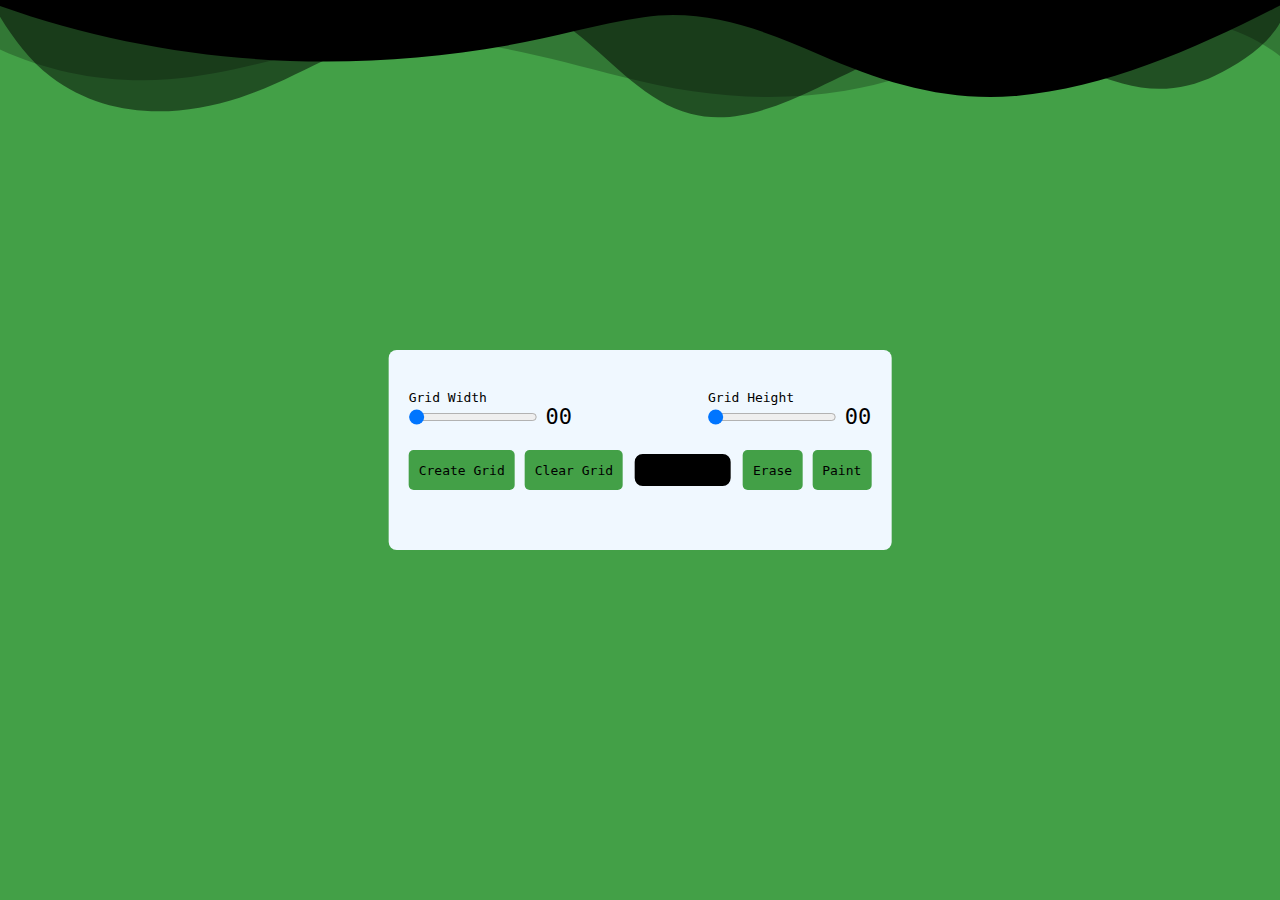
<file: day1/index.html>
<!DOCTYPE html>
<html lang="en">
  <head>
    <meta charset="UTF-8" />
    <meta name="viewport" content="width=device-width, initial-scale=1.0" />
    <title>GRID</title>

    <link rel="stylesheet" href="index.css" />
  </head>
  <body>
    <section class="day1">
      <div class="wrapper">
        <div class="wrapper__options">
          <div class="grid-width">
            <div class="slider">
              <label for="width-range">Grid Width</label>
              <input type="range" min="1" max="50" id="width-range" />
              <span id="width-value" >00</span>
            </div>
          </div>

          <div class="grid-height">
            <div class="slider">
              <label for="height-range">Grid Height</label>
              <input type="range" min="1" max="50" id="height-range" />
              <span id="height-value">00</span>
            </div>
          </div>
        </div>

        <div class="wrapper__buttons">
          <button type="button" id="create-grid" >Create Grid</button>
          <button type="reset" id="clear-grid">Clear Grid</button>
          <input type="color" id="color-input" />
          <button type="button" id="erase-btn">Erase</buttonv>
          <button type="button" id="paint-btn">Paint</button>
        </div>
        <div class="container">

        
        </div>
      </div>
      <div class="curves">
        <svg data-name="Layer 1" xmlns="http://www.w3.org/2000/svg" viewBox="0 0 1200 120" preserveAspectRatio="none">
            <path d="M0,0V46.29c47.79,22.2,103.59,32.17,158,28,70.36-5.37,136.33-33.31,206.8-37.5C438.64,32.43,512.34,53.67,583,72.05c69.27,18,138.3,24.88,209.4,13.08,36.15-6,69.85-17.84,104.45-29.34C989.49,25,1113-14.29,1200,52.47V0Z" opacity=".25" class="shape-fill"></path>
            <path d="M0,0V15.81C13,36.92,27.64,56.86,47.69,72.05,99.41,111.27,165,111,224.58,91.58c31.15-10.15,60.09-26.07,89.67-39.8,40.92-19,84.73-46,130.83-49.67,36.26-2.85,70.9,9.42,98.6,31.56,31.77,25.39,62.32,62,103.63,73,40.44,10.79,81.35-6.69,119.13-24.28s75.16-39,116.92-43.05c59.73-5.85,113.28,22.88,168.9,38.84,30.2,8.66,59,6.17,87.09-7.5,22.43-10.89,48-26.93,60.65-49.24V0Z" opacity=".5" class="shape-fill"></path>
            <path d="M0,0V5.63C149.93,59,314.09,71.32,475.83,42.57c43-7.64,84.23-20.12,127.61-26.46,59-8.63,112.48,12.24,165.56,35.4C827.93,77.22,886,95.24,951.2,90c86.53-7,172.46-45.71,248.8-84.81V0Z" class="shape-fill"></path>
        </svg>
    </div>
    </section>

    <section class="day2">
    
    </section>

    <script src="index.js"></script>
  
  </body>
</html>
</file>
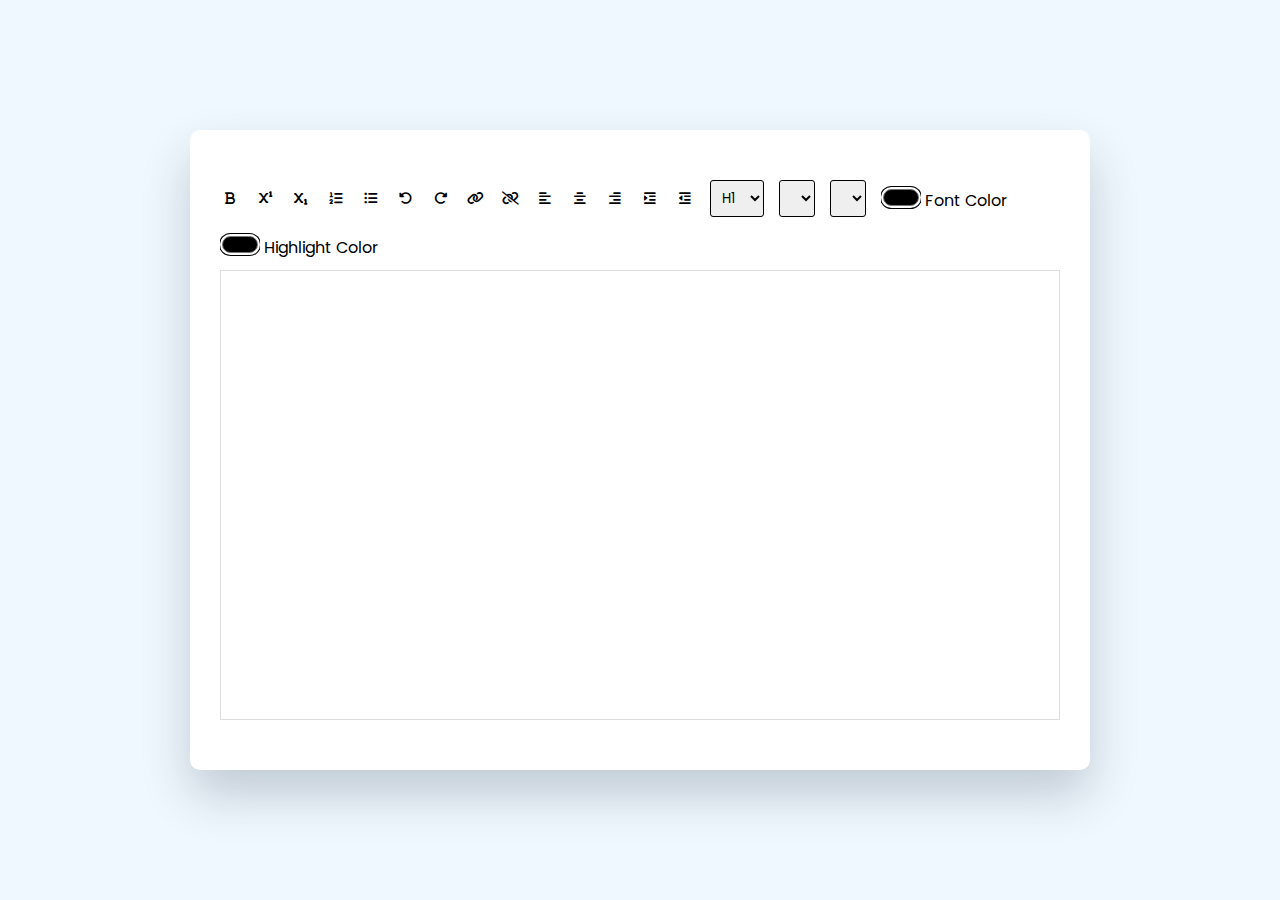
<file: day2/index.html>
<!DOCTYPE html>
<html lang="en">
  <head>
    <meta charset="UTF-8" />
    <meta name="viewport" content="width=device-width, initial-scale=1.0" />
    <link
      rel="stylesheet"
      href="https://cdnjs.cloudflare.com/ajax/libs/font-awesome/6.4.0/css/all.min.css"
    />
    <link rel="stylesheet" href="index.css" />
    <title>Online Text Editor</title>

    <link rel="stylesheet" href="index.css" />
  </head>
  <body>
    <div class="container">
      <div class="options">
        <button id="bold" class="option-button format">
          <i class="fa-sharp fa-solid fa-bold"></i>
        </button>

        <button id="superscript" class="option-button format">
          <i class="fa-sharp fa-solid fa-superscript"></i>
        </button>

        <button id="subscript" class="option-button format">
          <i class="fa-sharp fa-solid fa-subscript"></i>
        </button>

        <button id="insertOrderedList" class="option-button format">
          <i class="fa-solid fa-list-ol"></i>
        </button>

        <button id="insertUnorderedList" class="option-button format">
          <i class="fa-solid fa-list-ul"></i>
        </button>
        <button id="undo" class="option-button format">
          <i class="fa-solid fa-rotate-left"></i>
        </button>
        <button id="redo" class="option-button format">
          <i class="fa-solid fa-rotate-right"></i>
        </button>
        <button id="create-link" class="option-button format">
          <i class="fa-solid fa-link"></i>
        </button>

        <button id="unlink" class="option-button format">
          <i class="fa-solid fa-link-slash"></i>
        </button>
        <button id="align-left" class="option-button format">
          <i class="fa-solid fa-align-left"></i>
        </button>
        <button id="align-center" class="option-button format">
          <i class="fa-solid fa-align-center"></i>
        </button>
        <button id="align-right" class="option-button format">
          <i class="fa-solid fa-align-right"></i>
        </button>
        <button id="indent" class="option-button format">
          <i class="fa-solid fa-indent"></i>
        </button>

        <button id="fa-outdent" class="option-button format">
          <i class="fa-solid fa-outdent"></i>
        </button>

        <select id="formatBlock" class="adv-options-btn">
          <option value="H1">H1</option>
          <option value="H2">H2</option>
          <option value="H3">H3</option>
          <option value="H4">H4</option>
          <option value="H5">H5</option>
          <option value="H6">H6</option>
        </select>

        <select id="fontName" class="adv-options-btn"></select>
        <select id="fontSize" class="adv-options-btn"></select>

        <div class="input-wrapper">
          <input type="color" id="foreColor" class="adv-options-btn" />
          <label for="foreColor">Font Color</label>
        </div>

        <div class="input-wrapper">
          <input type="color" id="backColor" class="adv-options-btn" />
          <label for="backColor">Highlight Color</label>
        </div>
      </div>
      <div id="text-input" contenteditable="true"></div>
    </div>

    <script src="index.js"></script>
  </body>
</html>
</file>
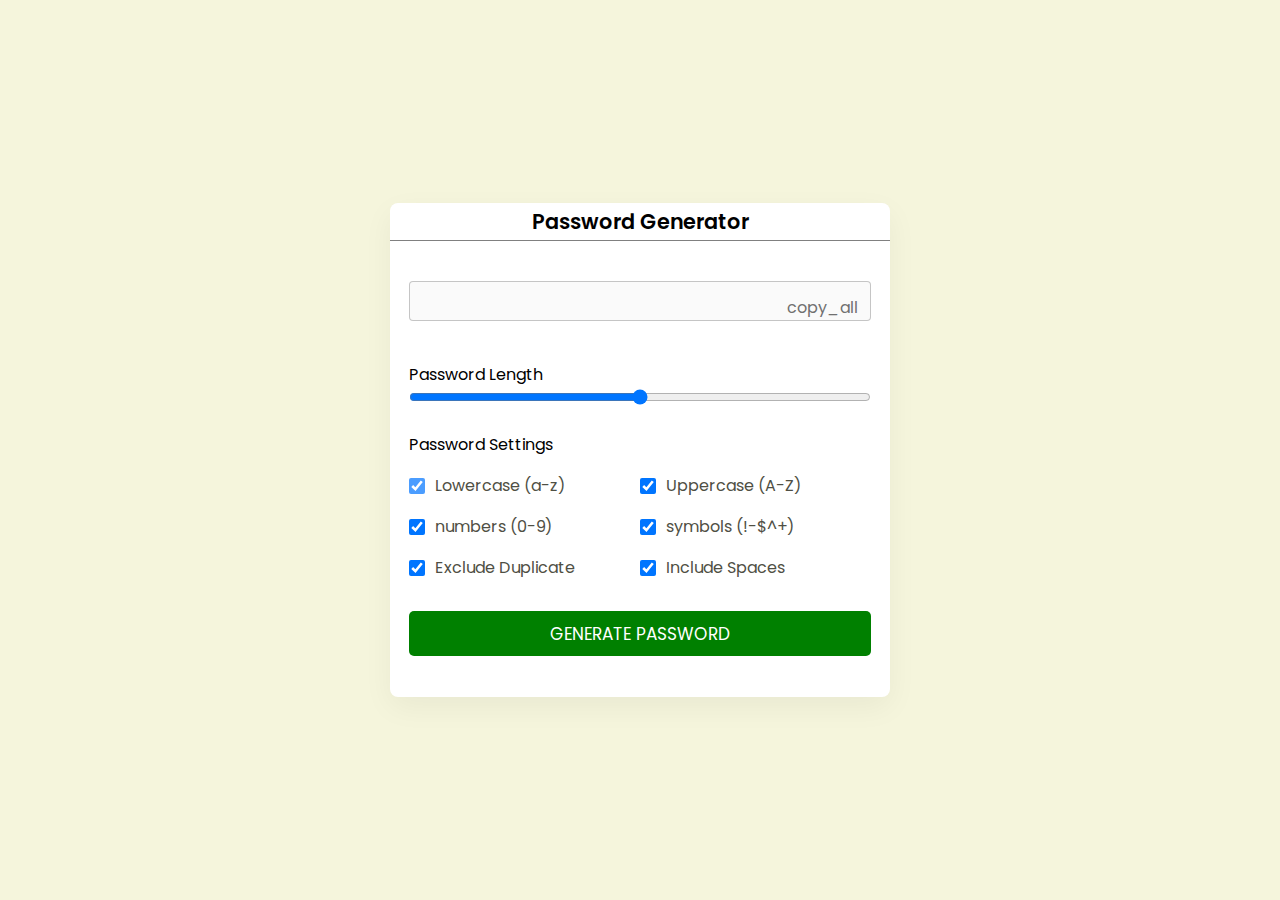
<file: day3/index.html>
<!DOCTYPE html>
<html lang="en">
  <head>
    <meta charset="UTF-8" />
    <meta name="viewport" content="width=device-width, initial-scale=1.0" />
    <link rel="stylesheet" href="index.css" />
    <link
      rel="stylesheet"
      href="https://fonts.googleapis.com/css2?family=Material+Symbols+Rounded:opsz,wght,FILL,GRAD@48,400,0,0"
    />
    <title>Password Generator</title>
  </head>
  <body>
    <div class="container">
      <h2>Password Generator</h2>
      <div class="wrapper">
        <!-- Your password is displayed here -->
        <div class="input-box">
          <input type="text" disabled />
          <span class="material-symbols-outlined"> copy_all </span>
        </div>
        <div class="pass-indicator"></div>

        <div class="pass-length">
          <div class="details">
            <label class="title">Password Length</label>
            <span></span>
          </div>
          <input type="range" min="6" max="36" step="1" />
        </div>
        <div class="pass-settings">
          <label class="title">Password Settings</label>
          <ul class="options">
            <li class="option">
              <input type="checkbox" id="lowercase" checked />
              <label for="lowercase">Lowercase (a-z)</label>
            </li>
            <li class="option">
              <input type="checkbox" id="uppercase" checked />
              <label for="uppercase">Uppercase (A-Z)</label>
            </li>
            <li class="option">
              <input type="checkbox" id="numbers" checked />
              <label for="numbers">numbers (0-9)</label>
            </li>
            <li class="option">
              <input type="checkbox" id="symbols" checked />
              <label for="symbols">symbols (!-$^+)</label>
            </li>
            <li class="option">
              <input type="checkbox" id="exc-duplicate" checked />
              <label for="exc-duplicate">Exclude Duplicate</label>
            </li>
            <li class="option">
              <input type="checkbox" id="inc-spaces" checked />
              <label for="inc-spaces">Include Spaces</label>
            </li>
          </ul>
        </div>
        <button class="generate-btn">Generate Password</button>
      </div>
    </div>
  </body>

  <script src="index.js"></script>
</html>
</file>
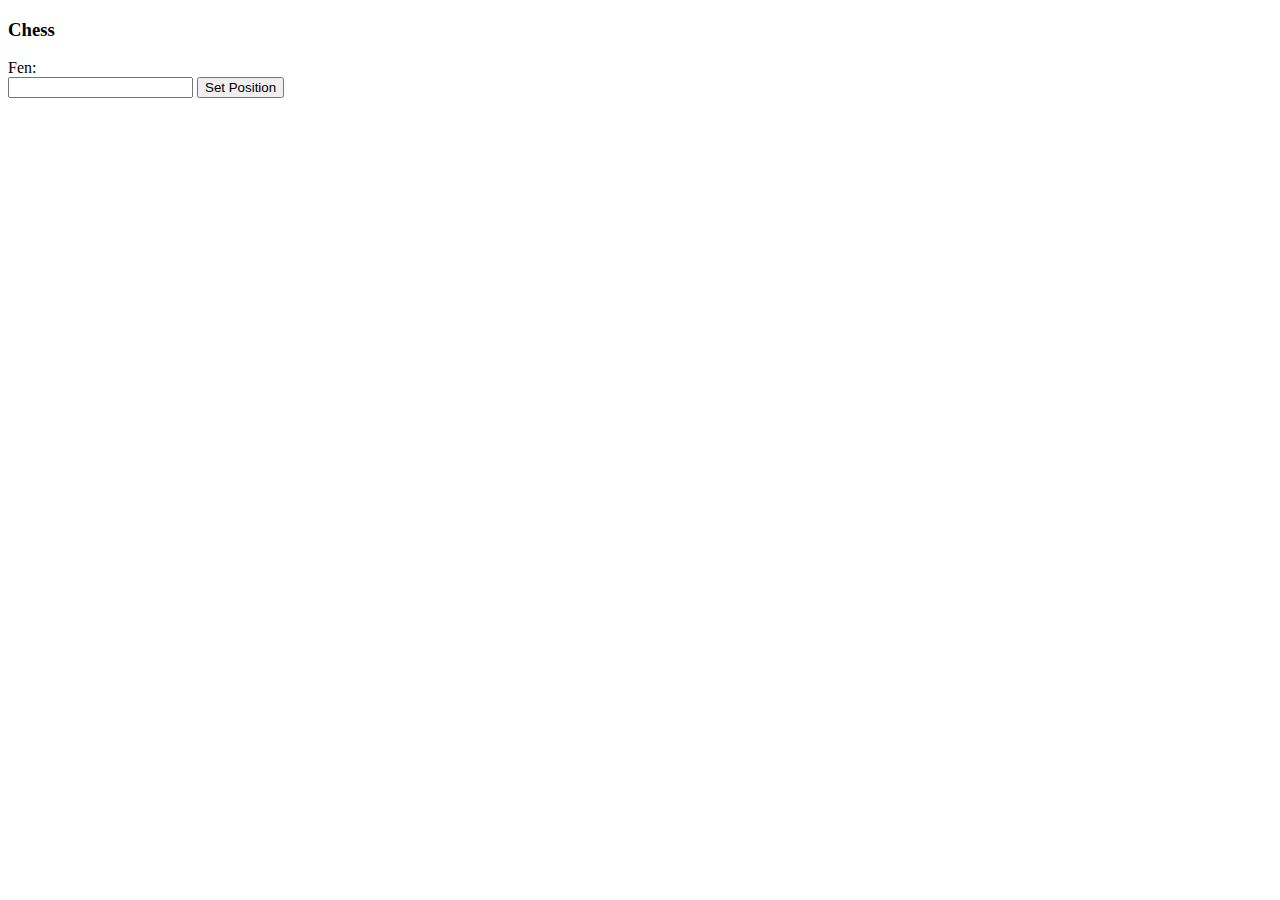
<file: day4 - Chess Engine/index.html>
<!DOCTYPE html>
<html lang="en">
  <head>
    <meta charset="UTF-8" />
    <meta name="viewport" content="width=device-width, initial-scale=1.0" />
    <title>JSChess</title>
  </head>
  <body></body>
  <header>
    <h3>Chess</h3>
  </header>

  Fen:<br />
  <input type="text" id="fenIn" />
  <button type="button" id="SetFen">Set Position</button>

  <script src="js/jquery-3.7.0.min.js"></script>
  <script src="js/defs.js"></script>
  <script src="js/main.js"></script>
  <script src="js/board.js"></script>
</html>
</file>
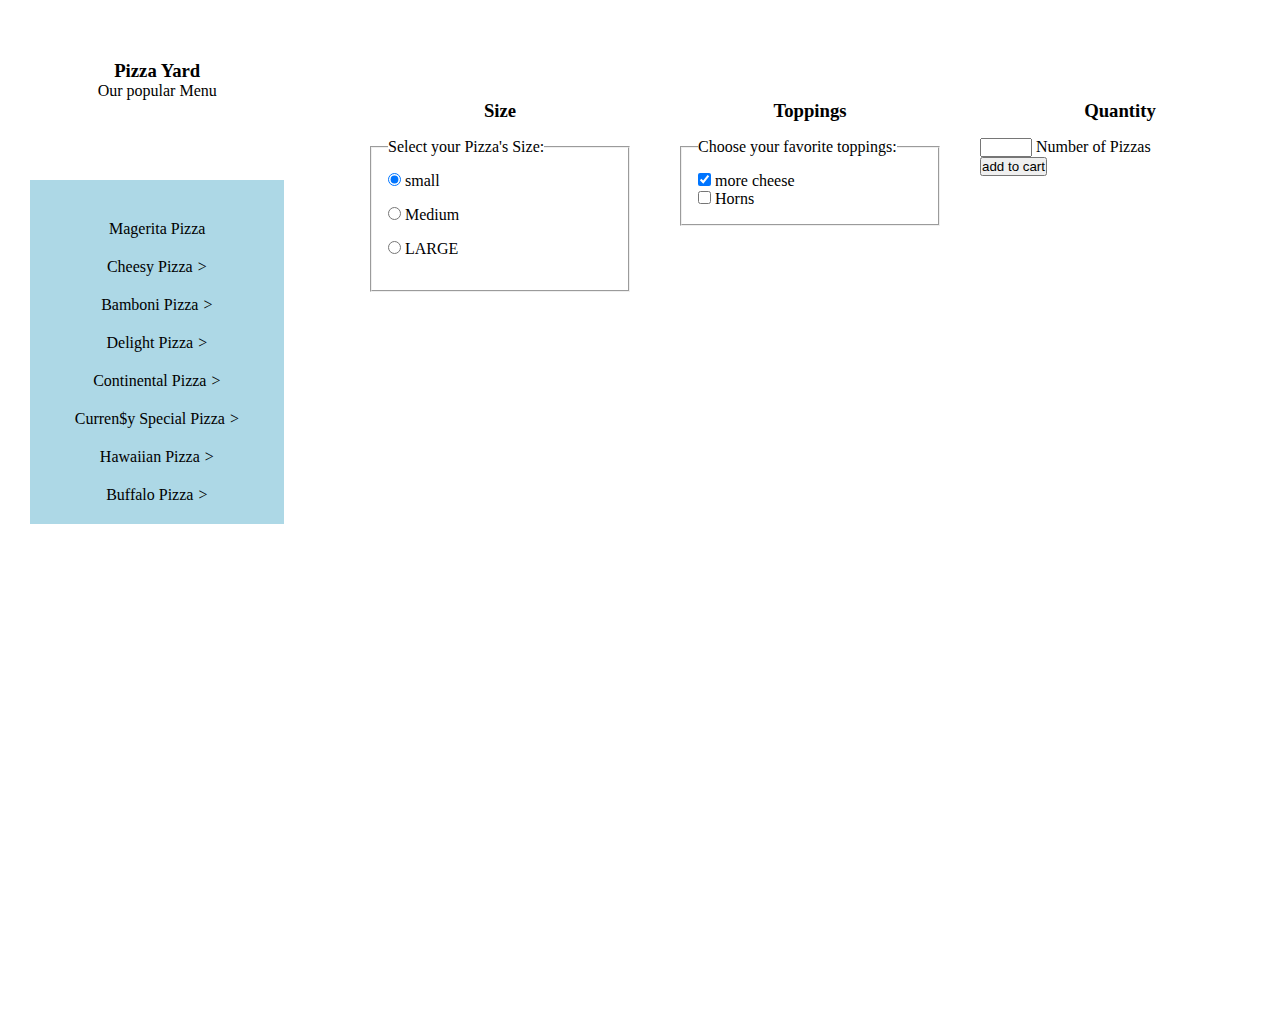
<file: pizza-ordering/index.html>
<!DOCTYPE html>
<html lang="en">
  <head>
    <meta charset="UTF-8" />
    <meta name="viewport" content="width=device-width, initial-scale=1.0" />
    <title>Pizza-Out</title>
    <link rel="stylesheet" href="style.css" />
    <script src="index.js"></script>
  </head>
  <body>
    <div class="container">
      <nav>
        <h3>Pizza Yard</h3>
        <span>Our popular Menu</span>
        <ul class="pizzaList">
          <li class="magerita pizza">Magerita Pizza</li>
          <li class="cheesy pizza">Cheesy Pizza <i>></i></li>
          <li class="bamboni pizza">Bamboni Pizza <i>></i></li>
          <li class="delight pizza">Delight Pizza <i>></i></li>
          <li class="continental pizza">Continental Pizza <i>></i></li>
          <li class="curren$y pizza">Curren$y Special Pizza <i>></i></li>
          <li class="hawaiian pizza">Hawaiian Pizza <i>></i></li>
          <li class="buffalo pizza">Buffalo Pizza <i>></i></li>
        </ul>
      </nav>
      <form action="">
        <div class="card">
          <h3>Size</h3>
          <fieldset>
            <legend>Select your Pizza's Size:</legend>
            <div class="radio-item">
              <input type="radio" name="drone" value="small" checked />
              <label for="huey">small</label>
            </div>
            <div class="radio-item">
              <input type="radio" name="drone" value="medium" />
              <label for="dewey">Medium</label>
            </div>
            <div class="radio-item">
              <input type="radio" name="drone" value="large" />
              <label for="louie">LARGE</label>
            </div>
          </fieldset>
        </div>

        <div class="card">
          <h3>Toppings</h3>

          <fieldset class="toppings-field">
            <legend>Choose your favorite toppings:</legend>

            <div class="toppings-item">
              <input type="checkbox" name="scales" checked />
              <label for="cheese">more cheese</label>
            </div>

            <div class="toppings-item">
              <input type="checkbox" id="horns" name="horns" />
              <label for="horns">Horns</label>
            </div>
          </fieldset>
        </div>

        <div class="card">
          <h3>Quantity</h3>
          <div>
            <input type="number" name="amount" min="0" max="11" />
            <label for="amount">Number of Pizzas</label>
          </div>

          <button type="submit">add to cart</button>
        </div>
      </form>
    </div>
  </body>
</html>
</file>
<file: day1/index.css>
* {
  padding: 0;
  margin: 0;
  box-sizing: border-box;
  font-size: medium;
  font-family: monospace;
}
body {
  overflow-x: hidden;
}
.day1 {
  position: relative;
  background-color: #43a047;
  min-height: 100vh;
}
.wrapper {
  /* width: 80vmin; */
  position: absolute;
  transform: translate(-50%, -50%);
  top: 50%;
  left: 50%;
  padding: 40px 20px;
  border-radius: 8px;
  background-color: aliceblue;
  z-index: 3;
}
label {
  display: block;
}
span {
  position: relative;
  font-size: 22px;
  bottom: 1px;
}
.wrapper__options {
  display: flex;
  justify-content: space-between;
  margin-bottom: 20px;
  gap: 10px;
}
.wrapper__buttons {
  display: flex;
  justify-content: space-between;
  margin-bottom: 20px;
  gap: 10px;
}
input[type="color"] {
  -webkit-appearance: none;
  -moz-appearance: none;
  appearance: none;
  background-color: transparent;
  border: none;
  width: 100px;
  height: 40px;
  cursor: pointer;
}
input[type="color"]::-webkit-color-swatch {
  border: 4px solid black;
  border-radius: 8px;
}
input[type="color"]::-webkit-color-swatch {
  border: 4px solid black;
  border-radius: 8px;
}

input[type="color"]::-moz-color-swatch {
  border: 4px solid black;
  border-radius: 8px;
}

button {
  border: none;
  border-radius: 5px;
  padding: 1px 10px;
  color: black;
  background-color: #43a047;
}
.container {
  margin: auto;
}

.gridCol {
  height: 1em;
  width: 1em;
  border: 1px solid black;
}
.gridRow {
  display: flex;
}

.curves {
  position: absolute;
  top: 0;
  left: 0;
  width: 100%;
  overflow: hidden;
  line-height: 0;
}

@media only screen and (max-width: 768px) {
  .gridCol {
    height: 0.8em;
    width: 0.8em;
  }
}
</file>
<file: day2/index.css>
@import url("https://fonts.googleapis.com/css2?family=Poppins:wght@200;300;400;600&display=swap");

* {
  padding: 0;
  margin: 0;
  box-sizing: border-box;
}
body {
  background-color: aliceblue;
}

.container {
  background-color: white;
  width: 100vmin;
  padding: 50px 30px;
  position: absolute;
  transform: translate(-50%, -50%);
  left: 50%;
  top: 50%;
  border-radius: 10px;
  box-shadow: 0 25px 50px rgba(7, 20, 35, 0.2);
}

.options {
  display: flex;
  flex-wrap: wrap;
  align-items: center;
  gap: 15px;
}

.options > button.active {
  border: blue;
}

button {
  width: 20px;
  height: 20px;
  display: grid;
  place-items: center;
  border-radius: 3px;
  border: none;
  background-color: white;
  outline: none;
  color: black;
  cursor: pointer;
}

select {
  padding: 7px;
  border: 1px solid black;
  border-radius: 3px;
  cursor: pointer;
}
.options label,
.options select {
  font-family: "Poppins", san-serif;
}

input[type="color"] {
  -webkit-appearance: none;
  -moz-appearance: none;
  appearance: none;
  background-color: transparent;
  width: 40px;
  height: 25px;
  border: none;
  cursor: pointer;
}
input[type="color"]::-webkit-color-swatch {
  border-radius: 15px;
  box-shadow: 0 0 0 2px white, 0 0 0 3px black;
}

input[type="color"]::-moz-color-swatch {
  border-radius: 15px;
  box-shadow: 0 0 0 2px white, 0 0 0 3px black;
}

#text-input {
  margin-top: 10px;
  border: 1px solid #ddd;
  height: 50vh;
}
.active {
  background-color: #e0e9ff;
}
</file>
<file: day3/index.css>
@import url("https://fonts.googleapis.com/css2?family=Poppins:wght@200;300;400;600&display=swap");

* {
  margin: 0;
  padding: 0;
  box-sizing: border-box;
  font-family: "Poppins", sans-serif;
}

body {
  display: flex;
  align-items: center;
  justify-content: center;
  min-height: 100vh;
  background-color: beige;
}

.container {
  width: 500px;
  background-color: white;
  border-radius: 8px;
  box-shadow: 0 10px 30px rgba(0, 0, 0, 0.05);
}
.container h2 {
  font-weight: 600;
  font-size: 1.3rem;
  padding: 0.2rem 0;
  border-bottom: 1px solid gray;
  text-align: center;
}

.wrapper {
  margin: 1.25rem 1.175rem;
}
.wrapper .input-box {
  position: relative;
  margin-top: 40px;
}

.input-box input {
  width: 100%;
  height: 40px;
  color: black;
  background-color: none;
  font-size: 1.06rem;
  font-weight: 500;
  border-radius: 4px;
  letter-spacing: 1.4px;
  border: 1px solid #aaaa;
  padding: 0 2.85rem 0 1rem;
}

/* for the copy icon */
.input-box span {
  position: absolute;
  right: 13px;
  cursor: pointer;
  line-height: 53px;
  color: #707070;
}
.wrapper .pass-indicator {
  width: 100%;
  height: 4px;
  position: relative;
  margin-top: 0.75rem;
  border-radius: 25px;
}
.pass-indicator::before {
  position: absolute;
  content: "";
  height: 100%;
  width: 50%;
  border-radius: inherit;
  transition: width 0.3s ease;
}

.pass-indicator#weak::before {
  width: 20%;
  background-color: red;
}

.pass-indicator#medium::before {
  width: 50%;
  background-color: yellow;
}

.pass-indicator#strong::before {
  width: 100%;
  background-color: green;
}

.wrapper .pass-length {
  margin: 1.56rem 0 1.25rem;
}

.pass-length .details {
  display: flex;
  justify-content: space-between;
}
.pass-length input {
  width: 100%;
  height: 45;
}

.pass-settings .options {
  display: flex;
  list-style: none;
  flex-wrap: wrap;
  margin-top: 1rem;
}

.pass-settings .options .option {
  display: flex;
  align-items: center;
  margin-bottom: 1rem;
  width: calc(100% / 2);
}

.options .option:first-child input {
  opacity: 0.7;
}

.options .option input {
  height: 16px;
  width: 16px;
  cursor: pointer;
}

.options .option label {
  cursor: pointer;
  color: #4f4f44;
  padding-left: 0.63rem;
}
.wrapper .generate-btn {
  width: 100%;
  color: white;
  border: none;
  outline: none;
  cursor: pointer;
  background-color: green;
  font-size: 1.06rem;
  padding: 0.6rem 0;
  border-radius: 5px;
  text-transform: uppercase;
  margin: 0.94rem 0 1.3rem;
}
</file>
<file: pizza-ordering/style.css>
* {
  margin: 0;
  padding: 0;
}

.container {
  display: flex;
  gap: 2%;
  align-items: flex-start;
}

nav {
  width: 25%;
  text-align: center;
  min-height: 100vh;
  padding: 60px 30px;
}

ul {
  padding: 20px;
  background-color: lightblue;
  margin-top: 5rem;
}
li {
  margin-top: 20px;
  list-style: none;
  cursor: pointer;
}
li:hover {
  transform: scale(1.2);
}

.box {
  background-color: antiquewhite;
}

/* Table */
/* table {
  margin-top: 12rem;
  max-height: 300px;
  max-width: 70%;
} */
/* thead {
  margin-top: 6rem;
  max-height: 50px;
  line-height: 2px;
}
th {
  padding: 10px 18px;
  max-height: 20px;
} */
form {
  padding: 90px 10px;
  display: grid;
  grid-template-columns: repeat(3, 300px);
  gap: 10px;
}
form > div {
  padding: 10px;
}
fieldset {
  padding: 16px;
  width: 80%;
  margin: auto;
}
form > div > h3 {
  text-align: center;
  margin-bottom: 1rem;
}
.radio-item {
  padding-bottom: 1rem;
}
</file>
